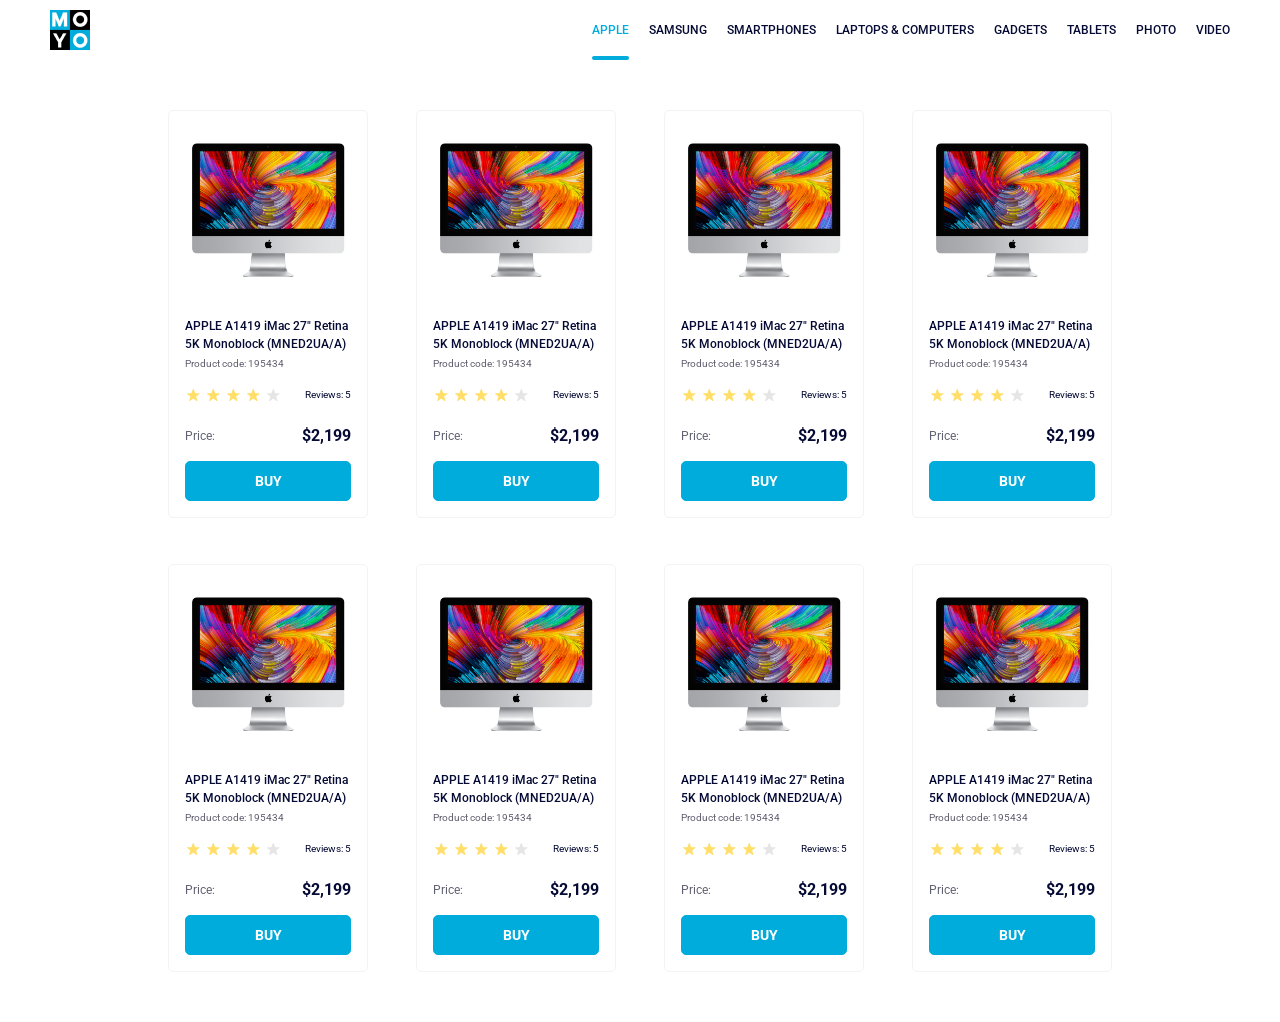
<file: index.html>
<!doctype html><html lang="en"><head><meta charset="utf-8"><meta name="viewport" content="width=device-width, initial-scale=1.0"><title>Catalog</title><link rel="preconnect" href="https://fonts.gstatic.com"><link href="https://fonts.googleapis.com/css2?family=Roboto:wght@400;500;700&display=swap" rel="stylesheet"><link rel="stylesheet" href="index.5d8aec34.css"></head><body class="page"> <header class="header"> <a href="#" class="header__logo"> <img src="logo.eddae0ff.png" alt="Moyo logo" class="header__logo-image"> </a> <nav class="nav"> <ul class="nav__list"> <li class="nav__item"> <a href="#" class="is-active nav__link"> Apple </a> </li> <li class="nav__item"> <a href="#" class="nav__link"> Samsung </a> </li> <li class="nav__item"> <a href="#" class="nav__link"> Smartphones </a> </li> <li class="nav__item"> <a href="#" class="nav__link" data-qa="nav-hover"> Laptops &amp; computers </a> </li> <li class="nav__item"> <a href="#" class="nav__link"> Gadgets </a> </li> <li class="nav__item"> <a href="#" class="nav__link"> Tablets </a> </li> <li class="nav__item"> <a href="#" class="nav__link"> Photo </a> </li> <li class="nav__item"> <a href="#" class="nav__link"> Video </a> </li> </ul> </nav> </header> <main class="catalog"> <article class="card" data-qa="card"> <img src="imac.202c52ff.jpeg" alt="Apple A1419 iMac 27-inch Retina 5K Monoblock" class="card__image"> <h2 class="card__title"> APPLE A1419 iMac 27&quot; Retina 5K Monoblock (MNED2UA/A) </h2> <p class="card__code">Product code: 195434</p> <div class="card__rating"> <div class="stars stars--4"> <span class="stars__star"></span> <span class="stars__star"></span> <span class="stars__star"></span> <span class="stars__star"></span> <span class="stars__star"></span> </div> <p class="card__reviews">Reviews: 5</p> </div> <div class="card__price"> <p class="card__price-label">Price:</p> <p class="card__price-value">$2,199</p> </div> <a href="#" class="card__button" data-qa="card-hover"> Buy </a> </article> <article class="card"> <img src="imac.202c52ff.jpeg" alt="Apple A1419 iMac 27-inch Retina 5K Monoblock" class="card__image"> <h2 class="card__title"> APPLE A1419 iMac 27&quot; Retina 5K Monoblock (MNED2UA/A) </h2> <p class="card__code">Product code: 195434</p> <div class="card__rating"> <div class="stars stars--4"> <span class="stars__star"></span> <span class="stars__star"></span> <span class="stars__star"></span> <span class="stars__star"></span> <span class="stars__star"></span> </div> <p class="card__reviews">Reviews: 5</p> </div> <div class="card__price"> <p class="card__price-label">Price:</p> <p class="card__price-value">$2,199</p> </div> <a href="#" class="card__button"> Buy </a> </article> <article class="card"> <img src="imac.202c52ff.jpeg" alt="Apple A1419 iMac 27-inch Retina 5K Monoblock" class="card__image"> <h2 class="card__title"> APPLE A1419 iMac 27&quot; Retina 5K Monoblock (MNED2UA/A) </h2> <p class="card__code">Product code: 195434</p> <div class="card__rating"> <div class="stars stars--4"> <span class="stars__star"></span> <span class="stars__star"></span> <span class="stars__star"></span> <span class="stars__star"></span> <span class="stars__star"></span> </div> <p class="card__reviews">Reviews: 5</p> </div> <div class="card__price"> <p class="card__price-label">Price:</p> <p class="card__price-value">$2,199</p> </div> <a href="#" class="card__button"> Buy </a> </article> <article class="card"> <img src="imac.202c52ff.jpeg" alt="Apple A1419 iMac 27-inch Retina 5K Monoblock" class="card__image"> <h2 class="card__title"> APPLE A1419 iMac 27&quot; Retina 5K Monoblock (MNED2UA/A) </h2> <p class="card__code">Product code: 195434</p> <div class="card__rating"> <div class="stars stars--4"> <span class="stars__star"></span> <span class="stars__star"></span> <span class="stars__star"></span> <span class="stars__star"></span> <span class="stars__star"></span> </div> <p class="card__reviews">Reviews: 5</p> </div> <div class="card__price"> <p class="card__price-label">Price:</p> <p class="card__price-value">$2,199</p> </div> <a href="#" class="card__button"> Buy </a> </article> <article class="card"> <img src="imac.202c52ff.jpeg" alt="Apple A1419 iMac 27-inch Retina 5K Monoblock" class="card__image"> <h2 class="card__title"> APPLE A1419 iMac 27&quot; Retina 5K Monoblock (MNED2UA/A) </h2> <p class="card__code">Product code: 195434</p> <div class="card__rating"> <div class="stars stars--4"> <span class="stars__star"></span> <span class="stars__star"></span> <span class="stars__star"></span> <span class="stars__star"></span> <span class="stars__star"></span> </div> <p class="card__reviews">Reviews: 5</p> </div> <div class="card__price"> <p class="card__price-label">Price:</p> <p class="card__price-value">$2,199</p> </div> <a href="#" class="card__button"> Buy </a> </article> <article class="card"> <img src="imac.202c52ff.jpeg" alt="Apple A1419 iMac 27-inch Retina 5K Monoblock" class="card__image"> <h2 class="card__title"> APPLE A1419 iMac 27&quot; Retina 5K Monoblock (MNED2UA/A) </h2> <p class="card__code">Product code: 195434</p> <div class="card__rating"> <div class="stars stars--4"> <span class="stars__star"></span> <span class="stars__star"></span> <span class="stars__star"></span> <span class="stars__star"></span> <span class="stars__star"></span> </div> <p class="card__reviews">Reviews: 5</p> </div> <div class="card__price"> <p class="card__price-label">Price:</p> <p class="card__price-value">$2,199</p> </div> <a href="#" class="card__button"> Buy </a> </article> <article class="card"> <img src="imac.202c52ff.jpeg" alt="Apple A1419 iMac 27-inch Retina 5K Monoblock" class="card__image"> <h2 class="card__title"> APPLE A1419 iMac 27&quot; Retina 5K Monoblock (MNED2UA/A) </h2> <p class="card__code">Product code: 195434</p> <div class="card__rating"> <div class="stars stars--4"> <span class="stars__star"></span> <span class="stars__star"></span> <span class="stars__star"></span> <span class="stars__star"></span> <span class="stars__star"></span> </div> <p class="card__reviews">Reviews: 5</p> </div> <div class="card__price"> <p class="card__price-label">Price:</p> <p class="card__price-value">$2,199</p> </div> <a href="#" class="card__button"> Buy </a> </article> <article class="card"> <img src="imac.202c52ff.jpeg" alt="Apple A1419 iMac 27-inch Retina 5K Monoblock" class="card__image"> <h2 class="card__title"> APPLE A1419 iMac 27&quot; Retina 5K Monoblock (MNED2UA/A) </h2> <p class="card__code">Product code: 195434</p> <div class="card__rating"> <div class="stars stars--4"> <span class="stars__star"></span> <span class="stars__star"></span> <span class="stars__star"></span> <span class="stars__star"></span> <span class="stars__star"></span> </div> <p class="card__reviews">Reviews: 5</p> </div> <div class="card__price"> <p class="card__price-label">Price:</p> <p class="card__price-value">$2,199</p> </div> <a href="#" class="card__button"> Buy </a> </article> </main> </body></html>
</file>
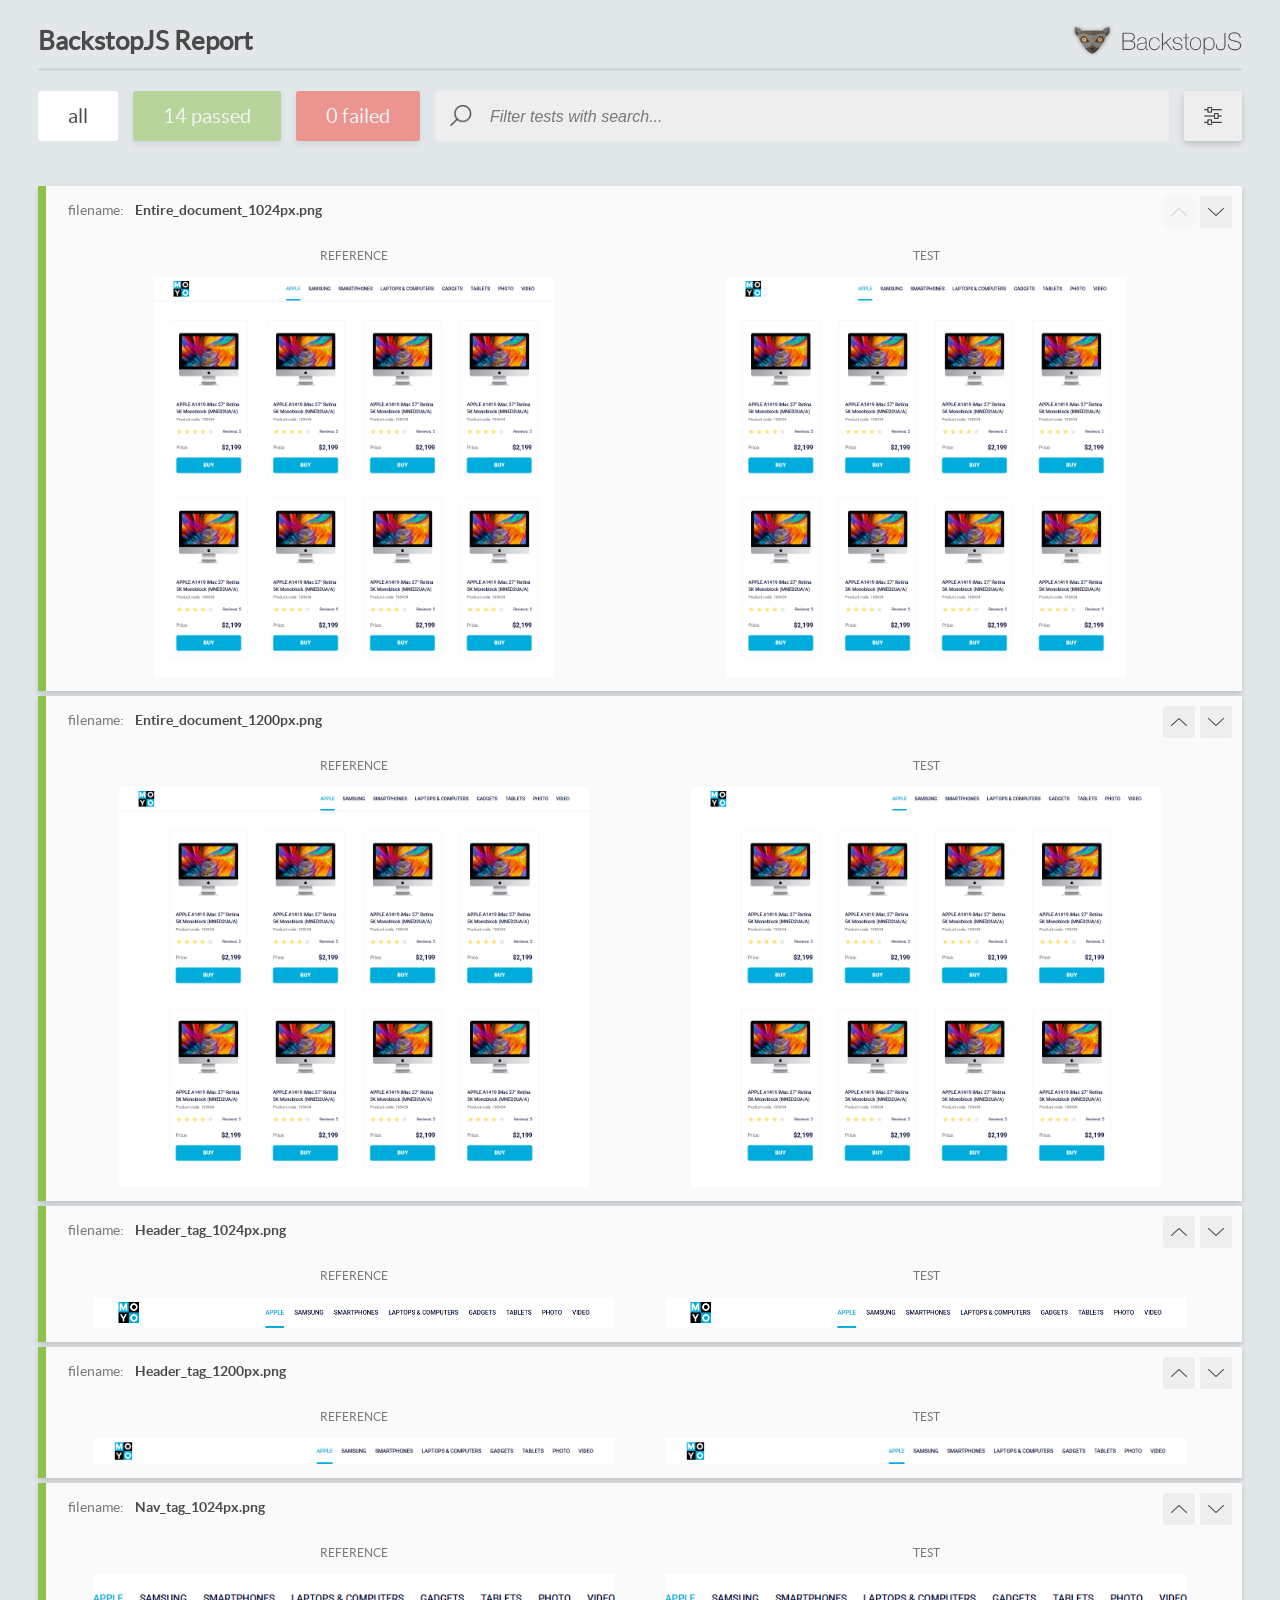
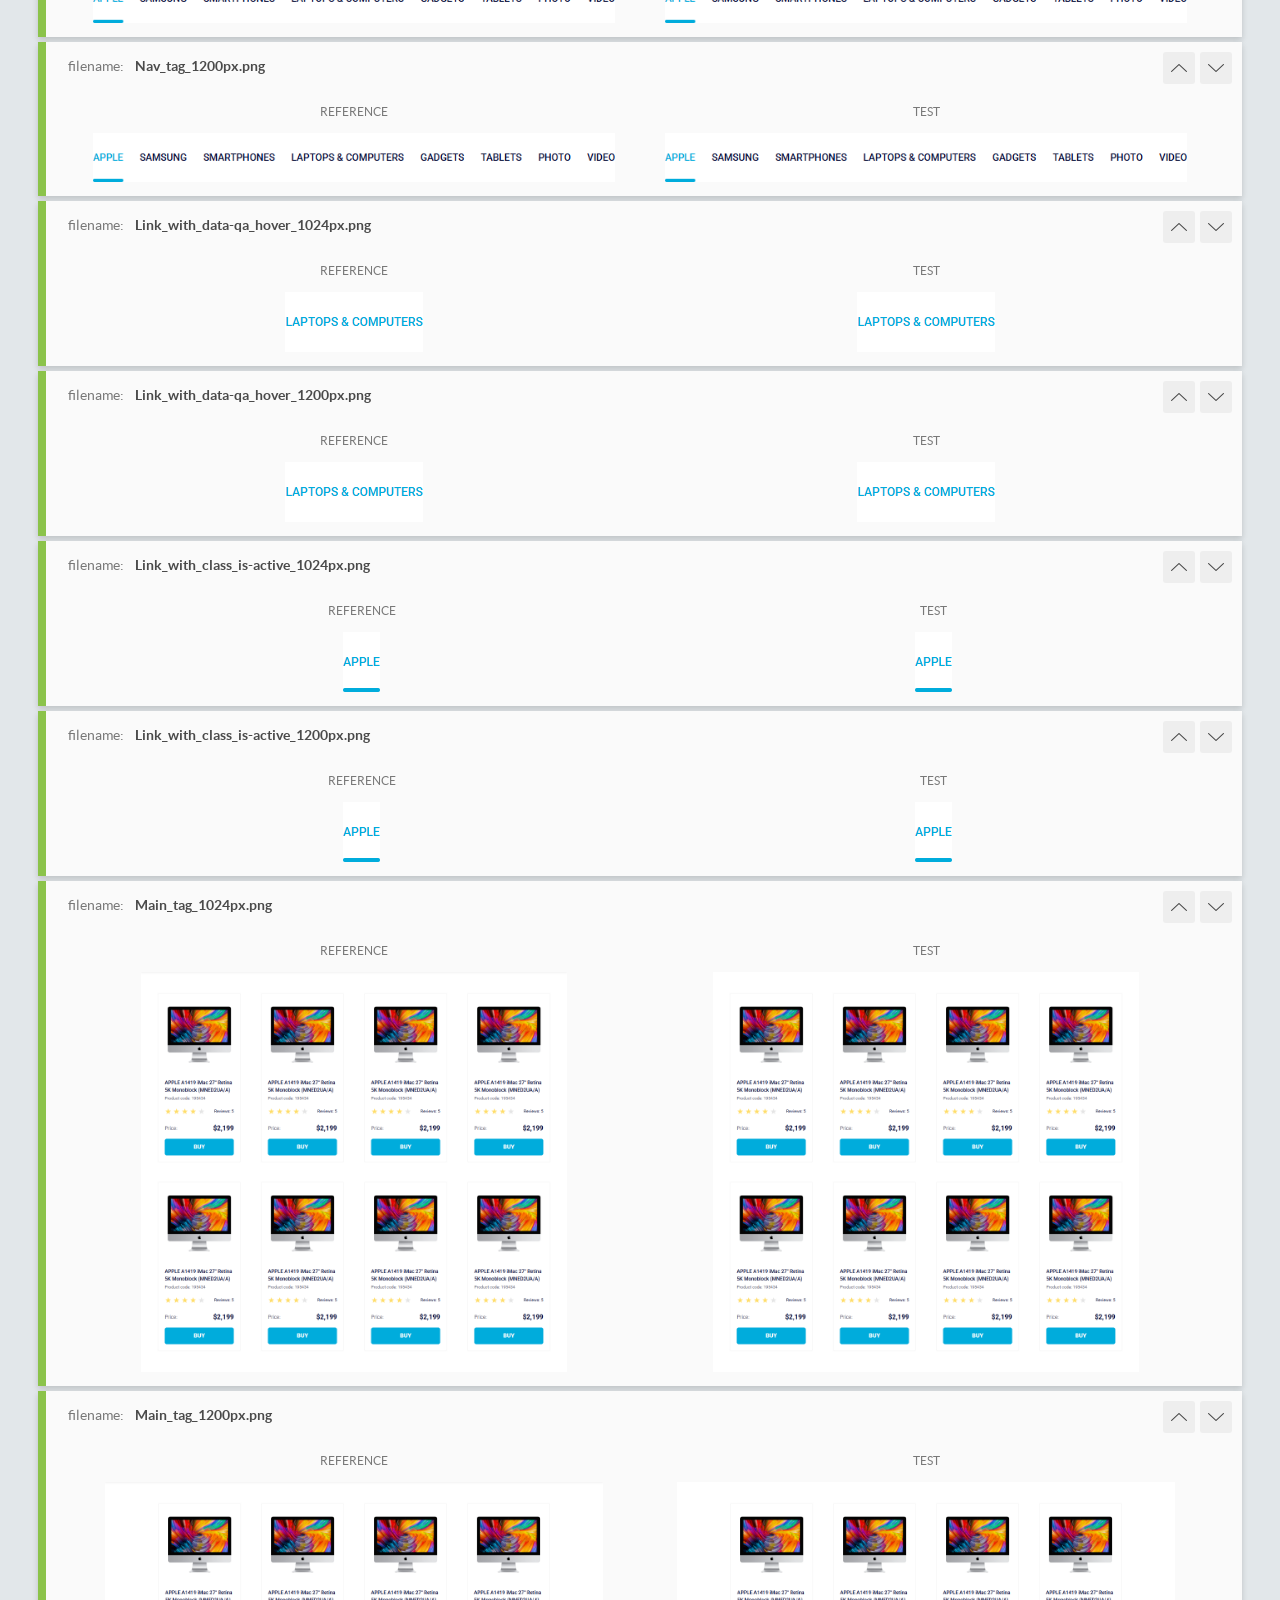
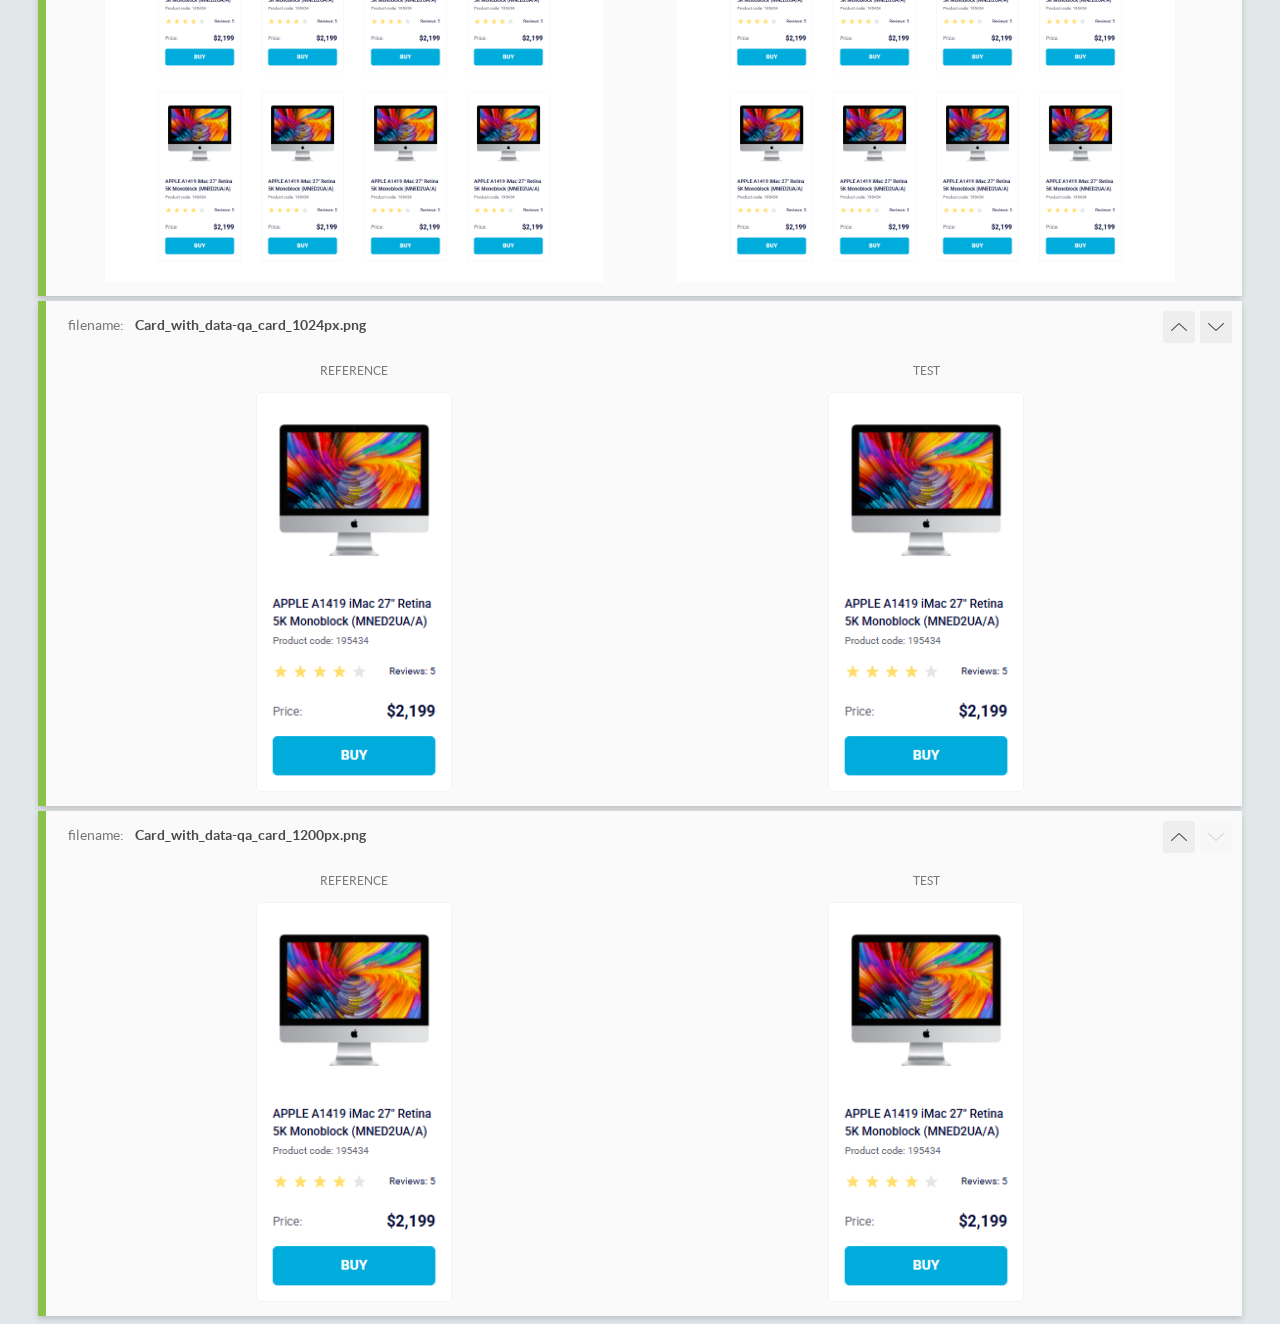
<file: report/html_report/index.html>
<!DOCTYPE html>
<html>
  <head>
    <meta charset="utf-8">
    <!-- Disable Cache -->
    <meta http-equiv="Cache-Control" content="no-cache, no-store, must-revalidate">
    <meta http-equiv="Pragma" content="no-cache">
    <meta http-equiv="Expires" content="0">

    <title>BackstopJS Report</title>

    <style>
      @font-face {
          font-family: 'latoregular';
          src: url('./assets/fonts/lato-regular-webfont.woff2') format('woff2'),
              url('./assets/fonts/lato-regular-webfont.woff') format('woff');
          font-weight: 400;
          font-style: normal;
      }
      @font-face {
          font-family: 'latobold';
          src: url('./assets/fonts/lato-bold-webfont.woff2') format('woff2'),
              url('./assets/fonts/lato-bold-webfont.woff') format('woff');
          font-weight: 700;
          font-style: normal;
      }

      .ReactModal__Body--open {
          overflow: hidden;
      }
      .ReactModal__Body--open .header {
        display: none;
      }

    </style>
  </head>
  <body style="background-color: #E2E7EA">
    <div id="root">

    </div>
    <script>
      function report (report) { // eslint-disable-line no-unused-vars
        window.tests = report;
      }
    </script>
    <script src="config.js"></script>
    <script src="index_bundle.js"></script>
  </body>
</html>
</file>
<file: index.5d8aec34.css>
*{box-sizing:border-box}.page{color:#060b35;margin:0;font-family:Roboto,Arial,sans-serif}.header{justify-content:space-between;align-items:center;height:60px;padding:0 50px;display:flex}.header__logo{flex-shrink:0;display:flex}.header__logo-image{width:40px;height:40px;display:block}.nav{height:100%}.nav__list{height:100%;margin:0;padding:0;list-style:none;display:flex}.nav__item{display:flex}.nav__item:not(:first-child){margin-left:20px}.nav__link{color:#060b35;text-transform:uppercase;align-items:center;height:100%;font-size:12px;font-weight:500;line-height:14px;text-decoration:none;transition:color .3s;display:flex;position:relative}.nav__link:hover,.nav__link.is-active{color:#00acdc}.nav__link.is-active:after{content:"";background-color:#00acdc;border-radius:8px;height:4px;position:absolute;bottom:0;left:0;right:0}.catalog{grid-template-columns:repeat(1,200px);justify-content:center;gap:46px 48px;padding:50px 40px;display:grid}@media (width>=488px){.catalog{grid-template-columns:repeat(2,200px)}}@media (width>=768px){.catalog{grid-template-columns:repeat(3,200px)}}@media (width>=1024px){.catalog{grid-template-columns:repeat(4,200px)}}.card{background-color:#fff;border:1px solid #f3f3f3;border-radius:5px;width:200px;padding:32px 16px 16px;transition:transform .3s}.card:hover{transform:scale(1.2)}.card__image{object-fit:contain;width:160px;height:134px;margin:0 auto 40px;display:block}.card__title{color:#060b35;margin:0 0 4px;font-size:12px;font-weight:500;line-height:18px;transition:color .3s}.card:hover .card__title{color:#34568b}.card__code{color:#616070;margin:0 0 16px;font-size:10px;font-weight:400;line-height:14px}.card__rating,.card__price{justify-content:space-between;align-items:center;display:flex}.card__rating{margin-bottom:24px}.card__reviews{color:#060b35;margin:0;font-size:10px;font-weight:400;line-height:14px}.card__price{margin-bottom:16px}.card__price-label{color:#616070;margin:0;font-size:12px;font-weight:400;line-height:18px}.card__price-value{color:#060b35;margin:0;font-size:16px;font-weight:700;line-height:18px}.card__button{color:#fff;text-transform:uppercase;background-color:#00acdc;border:1px solid #00acdc;border-radius:5px;justify-content:center;align-items:center;width:100%;height:40px;font-size:14px;font-weight:700;line-height:16px;text-decoration:none;transition:background-color .3s,color .3s;display:flex}.card__button:hover{color:#00acdc;background-color:#fff}.stars{display:flex}.stars__star{background-image:url(star.822d561e.svg);background-position:50%;background-repeat:no-repeat;width:16px;height:16px}.stars__star:not(:last-child){margin-right:4px}.stars--1 .stars__star:nth-child(-n+1),.stars--2 .stars__star:nth-child(-n+2),.stars--3 .stars__star:nth-child(-n+3),.stars--4 .stars__star:nth-child(-n+4),.stars--5 .stars__star:nth-child(-n+5){background-image:url(star-active.edda4c43.svg)}
/*# sourceMappingURL=index.5d8aec34.css.map */
</file>
